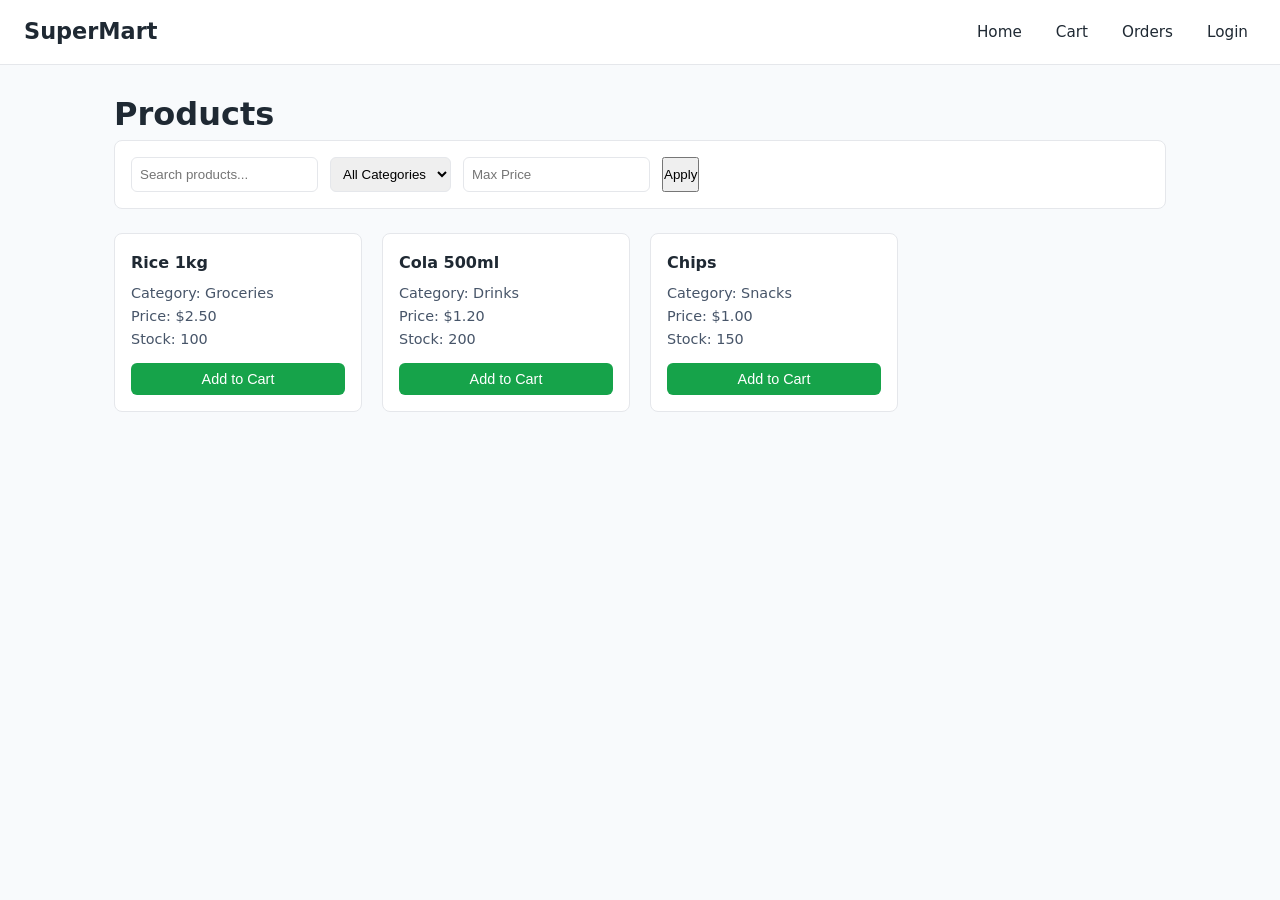
<file: Code/admin.html>
<!DOCTYPE html>
<html lang="en">
<head>
  <meta charset="UTF-8" />
  <meta name="viewport" content="width=device-width, initial-scale=1.0"/>
  <title>Admin Dashboard - SuperMart</title>
  <link rel="stylesheet" href="css/style.css" />
</head>
<body>
  <nav class="navbar">
    <div class="nav-brand">SuperMart Admin</div>
    <ul class="nav-links">
      <li><a href="index.html">Home</a></li>
      <li><a href="#" id="logout-btn">Logout</a></li>
    </ul>
  </nav>

  <div class="admin-container">
    <aside class="sidebar">
      <button class="tab-btn active" data-tab="products">Products</button>
      <button class="tab-btn" data-tab="inventory">Inventory</button>
      <button class="tab-btn" data-tab="orders">Orders</button>
      <button class="tab-btn" data-tab="users">Users</button>
    </aside>

    <main class="admin-main">
      <!-- Products Tab -->
      <div id="products" class="tab-content active">
        <h2>Product Management</h2>
        <form id="product-form">
          <input type="text" id="prod-name" placeholder="Product Name" required />
          <select id="prod-category" required>
            <option value="Groceries">Groceries</option>
            <option value="Drinks">Drinks</option>
            <option value="Snacks">Snacks</option>
          </select>
          <input type="number" id="prod-price" placeholder="Price" step="0.01" required />
          <input type="number" id="prod-stock" placeholder="Stock" required />
          <button type="submit">Add Product</button>
        </form>
        <div id="product-table"></div>
      </div>

      <!-- Inventory Tab -->
      <div id="inventory" class="tab-content">
        <h2>Inventory Management</h2>
        <div id="inventory-table"></div>
      </div>

      <!-- Orders Tab -->
      <div id="orders" class="tab-content">
        <h2>Order Management</h2>
        <div id="admin-orders-list"></div>
      </div>

      <!-- Users Tab -->
      <div id="users" class="tab-content">
        <h2>User Management</h2>
        <div id="users-table"></div>
      </div>
    </main>
  </div>

  <script src="js/auth.js"></script>
  <script src="js/admin.js"></script>
</body>
</html>
</file>
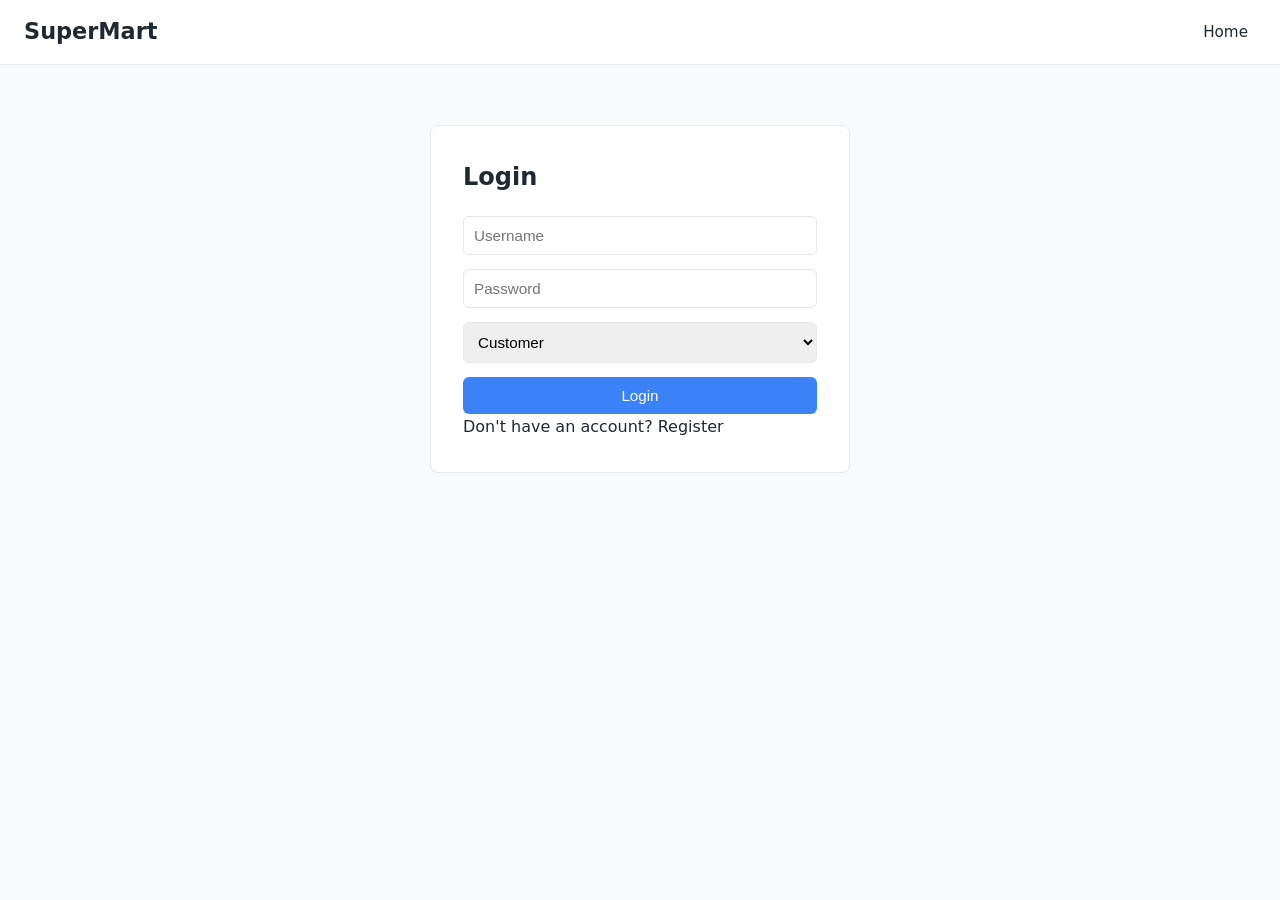
<file: Code/login.html>
<!DOCTYPE html>
<html lang="en">
<head>
  <meta charset="UTF-8" />
  <meta name="viewport" content="width=device-width, initial-scale=1.0"/>
  <title>Login - SuperMart</title>
  <link rel="stylesheet" href="css/style.css" />
</head>
<body>
  <nav class="navbar">
    <div class="nav-brand">SuperMart</div>
    <ul class="nav-links">
      <li><a href="index.html">Home</a></li>
    </ul>
  </nav>

  <main class="container form-container">
    <h2>Login</h2>
    <form id="login-form">
      <input type="text" id="username" placeholder="Username" required />
      <input type="password" id="password" placeholder="Password" required />
      <select id="login-role" required>
  <option value="customer">Customer</option>
  <option value="admin">Admin</option>
</select>

      <button type="submit">Login</button>
      <p>Don't have an account? <a href="register.html">Register</a></p>
      <div id="login-message"></div>
    </form>
  </main>

  <script src="js/auth.js"></script>
</body>
</html>
</file>
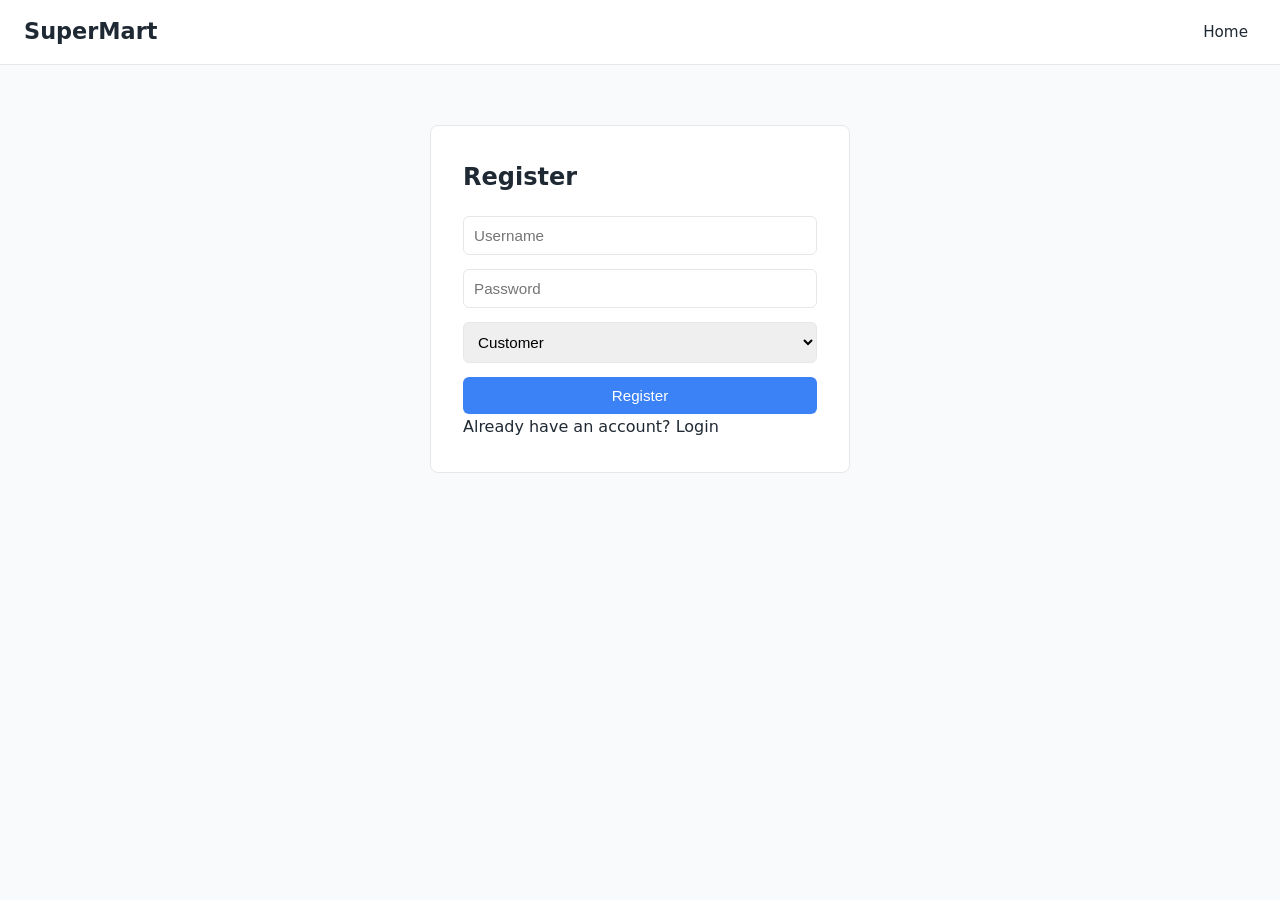
<file: Code/register.html>
<!DOCTYPE html>
<html lang="en">
<head>
  <meta charset="UTF-8" />
  <meta name="viewport" content="width=device-width, initial-scale=1.0"/>
  <title>Register - SuperMart</title>
  <link rel="stylesheet" href="css/style.css" />
</head>
<body>
  <nav class="navbar">
    <div class="nav-brand">SuperMart</div>
    <ul class="nav-links">
      <li><a href="index.html">Home</a></li>
    </ul>
  </nav>

  <main class="container form-container">
    <h2>Register</h2>
    <form id="register-form">
      <input type="text" id="reg-username" placeholder="Username" required />
      <input type="password" id="reg-password" placeholder="Password" required />
      <select id="register-role" required>
  <option value="customer">Customer</option>
  <option value="admin">Admin</option>
</select>

      <button type="submit">Register</button>
      <p>Already have an account? <a href="login.html">Login</a></p>
      <div id="register-message"></div>
    </form>
  </main>

  <script src="js/auth.js"></script>
</body>
</html>
</file>
<file: Code/css/style.css>
/* =========================
   RESET & BASE
   ========================= */
* {
  margin: 0;
  padding: 0;
  box-sizing: border-box;
}

body {
  font-family: system-ui, -apple-system, Segoe UI, Roboto, Arial, sans-serif;
  background: #f8fafc;
  color: #1f2933;
  line-height: 1.6;
}

a {
  text-decoration: none;
  color: inherit;
}

/* =========================
   LAYOUT
   ========================= */
.container {
  max-width: 1100px;
  margin: auto;
  padding: 24px;
}

/* =========================
   NAVBAR
   ========================= */
.navbar {
  background: white;
  border-bottom: 1px solid #e5e7eb;
  padding: 14px 24px;
  display: flex;
  justify-content: space-between;
  align-items: center;
}

.nav-brand {
  font-size: 1.4rem;
  font-weight: 600;
}

.nav-links {
  list-style: none;
  display: flex;
  gap: 18px;
}

.nav-links a {
  font-size: 0.95rem;
  padding: 6px 8px;
  border-radius: 4px;
}

.nav-links a:hover {
  background: #f1f5f9;
}

/* =========================
   FORMS
   ========================= */
.form-container {
  max-width: 420px;
  margin: 60px auto;
  background: white;
  padding: 32px;
  border-radius: 8px;
  border: 1px solid #e5e7eb;
}

.form-container h2 {
  margin-bottom: 20px;
  font-weight: 600;
}

.form-container input,
.form-container select {
  width: 100%;
  padding: 10px;
  margin-bottom: 14px;
  border-radius: 6px;
  border: 1px solid #e5e7eb;
  font-size: 0.95rem;
}

.form-container button {
  width: 100%;
  padding: 10px;
  background: #3b82f6;
  color: white;
  border: none;
  border-radius: 6px;
  font-size: 0.95rem;
  cursor: pointer;
}

.form-container button:hover {
  background: #2563eb;
}

/* =========================
   FILTERS
   ========================= */
.filters {
  display: flex;
  gap: 12px;
  flex-wrap: wrap;
  background: white;
  padding: 16px;
  border-radius: 8px;
  border: 1px solid #e5e7eb;
  margin-bottom: 24px;
}

.filters input,
.filters select {
  padding: 8px;
  border-radius: 6px;
  border: 1px solid #e5e7eb;
}

/* =========================
   PRODUCTS
   ========================= */
.product-grid {
  display: grid;
  grid-template-columns: repeat(auto-fill, minmax(230px, 1fr));
  gap: 20px;
}

.product-card {
  background: white;
  border-radius: 8px;
  padding: 16px;
  border: 1px solid #e5e7eb;
}

.product-card h3 {
  font-size: 1rem;
  margin-bottom: 6px;
}

.product-card p {
  font-size: 0.9rem;
  color: #475569;
}

.product-card button {
  margin-top: 12px;
  width: 100%;
  padding: 8px;
  background: #16a34a;
  color: white;
  border: none;
  border-radius: 6px;
  font-size: 0.9rem;
  cursor: pointer;
}

.product-card button:hover {
  background: #15803d;
}

/* =========================
   CART
   ========================= */
.cart-item {
  display: flex;
  justify-content: space-between;
  padding: 12px 0;
  border-bottom: 1px solid #e5e7eb;
}

.cart-total {
  margin-top: 20px;
  font-weight: 600;
}

/* =========================
   ADMIN
   ========================= */
.admin-container {
  display: flex;
  gap: 20px;
}

.sidebar {
  width: 220px;
  background: white;
  border: 1px solid #e5e7eb;
  border-radius: 8px;
  padding: 16px;
}

.tab-btn {
  width: 100%;
  padding: 10px;
  border: none;
  background: none;
  text-align: left;
  font-size: 0.95rem;
  cursor: pointer;
  border-radius: 6px;
}

.tab-btn:hover,
.tab-btn.active {
  background: #f1f5f9;
}

.admin-main {
  flex: 1;
  background: white;
  border: 1px solid #e5e7eb;
  border-radius: 8px;
  padding: 20px;
}

/* =========================
   TABLES
   ========================= */
table {
  width: 100%;
  border-collapse: collapse;
  margin-top: 16px;
}

th, td {
  padding: 10px;
  border-bottom: 1px solid #e5e7eb;
  text-align: left;
}

th {
  background: #f1f5f9;
  font-weight: 600;
}

/* =========================
   RESPONSIVE
   ========================= */
@media (max-width: 768px) {
  .admin-container {
    flex-direction: column;
  }

  .sidebar {
    width: 100%;
  }

  .filters {
    flex-direction: column;
  }
}
</file>
